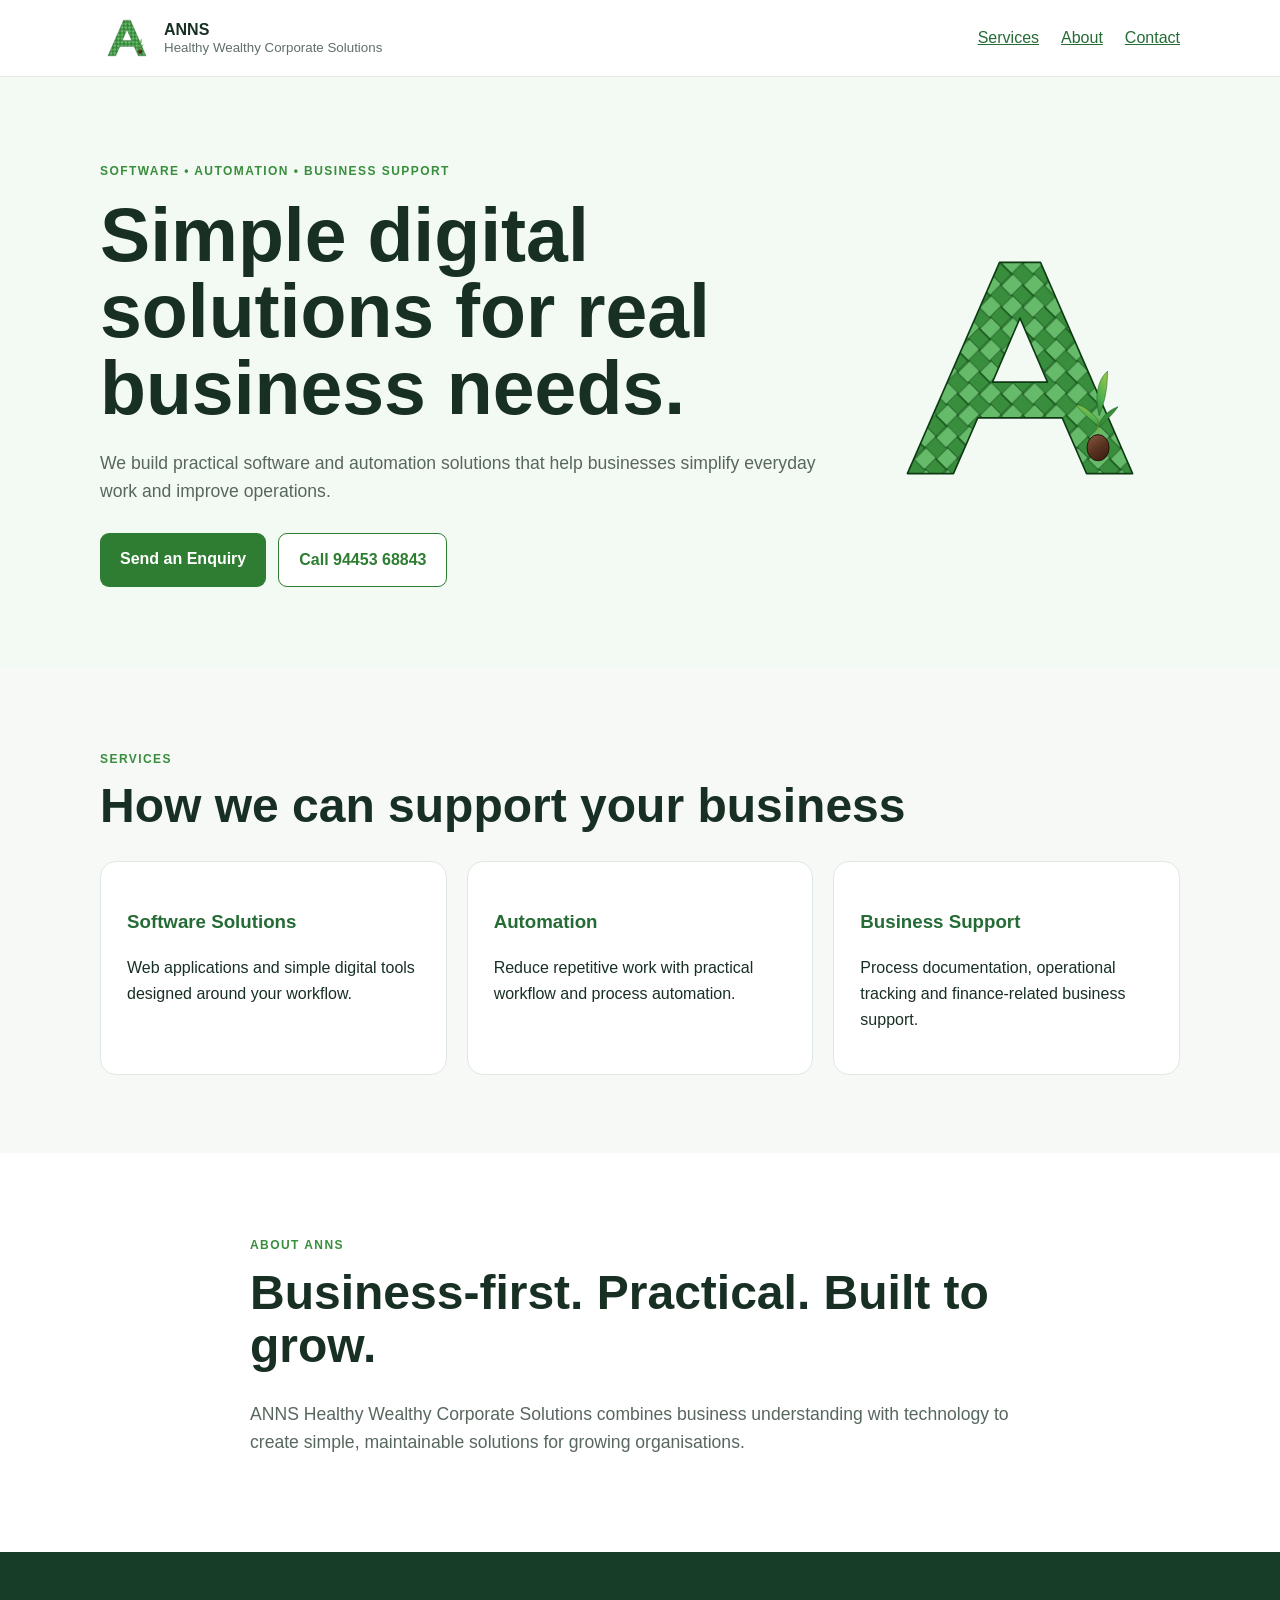
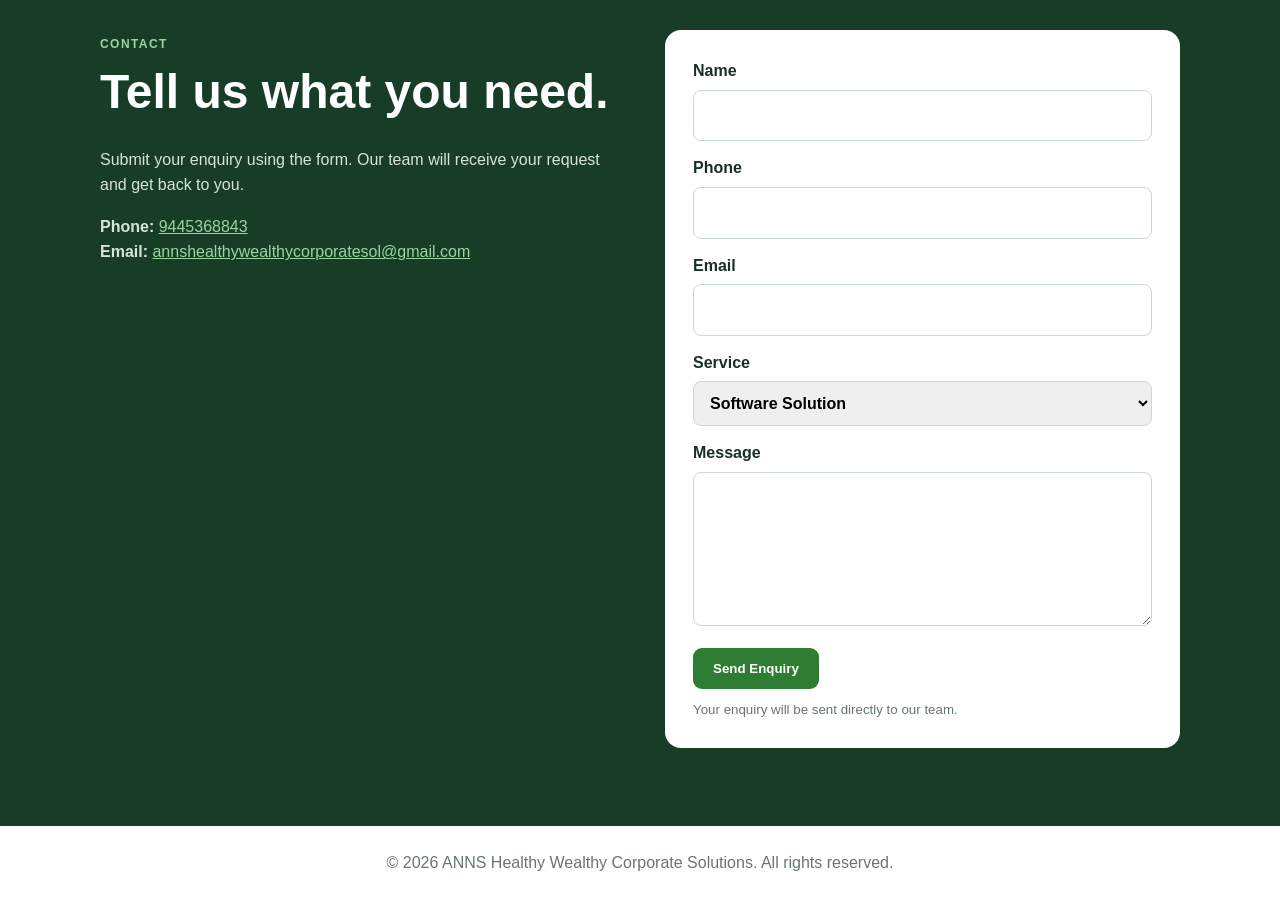
<file: index.html>
<!DOCTYPE html>
<html lang="en">
<head>
<meta charset="UTF-8"><meta name="viewport" content="width=device-width,initial-scale=1">
<meta name="description" content="ANNS Healthy Wealthy Corporate Solutions builds business software, web applications and workflow automation, with practical operational and finance process support.">
<title>Business Software & Automation Services | ANNS</title>
<meta property="og:site_name" content="ANNS Healthy Wealthy Corporate Solutions">
<meta property="og:type" content="website">
<meta property="og:title" content="Business Software & Automation Services | ANNS">
<meta property="og:description" content="Business software, web applications, workflow automation and business support.">
<meta property="og:url" content="https://annshealthywealthycorporatesol.work.gd/">
<meta property="og:image" content="https://annshealthywealthycorporatesol.work.gd/social-preview.jpg">
<meta property="og:image:width" content="1200">
<meta property="og:image:height" content="630">
<meta name="twitter:card" content="summary_large_image">
<meta name="twitter:title" content="Business Software & Automation Services | ANNS">
<meta name="twitter:description" content="Business software, workflow automation and business support.">
<meta name="twitter:image" content="https://annshealthywealthycorporatesol.work.gd/social-preview.jpg">
<link rel="canonical" href="https://annshealthywealthycorporatesol.work.gd/">
<link rel="icon" type="image/png" sizes="48x48" href="favicon-48.png">
<link rel="icon" type="image/png" sizes="192x192" href="favicon-192.png">
<link rel="icon" type="image/svg+xml" href="logo.svg">
<script type="application/ld+json">
{
"@context": "https://schema.org",
"@type": "WebSite",
"name": "ANNS Healthy Wealthy Corporate Solutions",
"alternateName": "ANNS",
"url": "https://annshealthywealthycorporatesol.work.gd/"
}
</script>
<script type="application/ld+json">
{
  "@context": "https://schema.org",
  "@type": "ProfessionalService",
  "name": "ANNS Healthy Wealthy Corporate Solutions",
  "url": "https://annshealthywealthycorporatesol.work.gd/",
  "description": "Business software, web applications, workflow automation and operational support.",
  "email": "annshealthywealthycorporatesol@gmail.com",
  "telephone": "+91-9445368843"
}
</script>
<link rel="stylesheet" href="styles.css">
</head>
<body>
<header><div class="wrap nav">
<a class="brand" href="#home"><img src="logo.svg" alt="ANNS logo"><div><b>ANNS</b><small>Healthy Wealthy Corporate Solutions</small></div></a>
<nav><a href="#services">Services</a><a href="#about">About</a><a href="#contact">Contact</a></nav>
</div></header>
<main id="home">
<section class="hero"><div class="wrap heroGrid">
<div><span class="tag">SOFTWARE • AUTOMATION • BUSINESS SUPPORT</span><h1>Simple digital solutions for real business needs.</h1>
<p>We build practical software and automation solutions that help businesses simplify everyday work and improve operations.</p>
<div class="actions"><a class="btn" href="#contact">Send an Enquiry</a><a class="btn outline" href="tel:+919445368843">Call 94453 68843</a></div></div>
<div class="logoHero"><img src="logo.svg" alt="ANNS logo"></div>
</div></section>
<section id="services" class="section alt"><div class="wrap"><span class="tag">SERVICES</span><h2>How we can support your business</h2>
<div class="cards"><article><h3>Software Solutions</h3><p>Web applications and simple digital tools designed around your workflow.</p></article>
<article><h3>Automation</h3><p>Reduce repetitive work with practical workflow and process automation.</p></article>
<article><h3>Business Support</h3><p>Process documentation, operational tracking and finance-related business support.</p></article></div></div></section>
<section id="about" class="section"><div class="wrap narrow"><span class="tag">ABOUT ANNS</span><h2>Business-first. Practical. Built to grow.</h2>
<p>ANNS Healthy Wealthy Corporate Solutions combines business understanding with technology to create simple, maintainable solutions for growing organisations.</p></div></section>
<section id="contact" class="section contact"><div class="wrap contactGrid"><div><span class="tag">CONTACT</span><h2>Tell us what you need.</h2>
<p>Submit your enquiry using the form. Our team will receive your request and get back to you.</p>
<p><b>Phone:</b> <a href="tel:+919445368843">9445368843</a><br>
<b>Email:</b> <a href="mailto:annshealthywealthycorporatesol@gmail.com">annshealthywealthycorporatesol@gmail.com</a></p></div>
<form id="enquiryForm">
<label>Name<input id="name" required></label>
<label>Phone<input id="phone" type="tel" required></label>
<label>Email<input id="email" type="email" required></label>
<label>Service<select id="service"><option>Software Solution</option><option>Automation</option><option>Business Support</option><option>Other</option></select></label>
<label>Message<textarea id="message" rows="5" required></textarea></label>
<button class="btn" type="submit">Send Enquiry</button>
<small class="note">Your enquiry will be sent directly to our team.</small>
</form></div></section></main>
<footer><div class="wrap">© <span id="year"></span> ANNS Healthy Wealthy Corporate Solutions. All rights reserved.</div></footer>
<script src="script.js"></script></body></html>
</file>
<file: styles.css>
*{box-sizing:border-box}html{scroll-behavior:smooth}body{margin:0;font-family:Arial,sans-serif;color:#183024;line-height:1.6}.wrap{width:min(1080px,92%);margin:auto}header{position:sticky;top:0;background:#fff;border-bottom:1px solid #e3ece5;z-index:5}.nav{height:76px;display:flex;align-items:center;justify-content:space-between}.brand{display:flex;align-items:center;gap:10px;text-decoration:none;color:#183024}.brand img{width:54px;height:54px}.brand div{display:flex;flex-direction:column;line-height:1.15}.brand small{color:#607066}nav{display:flex;gap:22px}nav a,a{color:#256b35}.hero{padding:80px 0;background:#f3faf4}.heroGrid{display:grid;grid-template-columns:1.4fr .6fr;align-items:center;gap:40px}.logoHero{text-align:center}.logoHero img{width:min(320px,80vw)}.tag{font-size:.75rem;font-weight:700;letter-spacing:.12em;color:#388e3c}.hero h1{font-size:clamp(2.5rem,6vw,4.7rem);line-height:1.02;margin:14px 0 22px}.hero p,.narrow p{font-size:1.1rem;color:#58675e}.actions{display:flex;gap:12px;flex-wrap:wrap;margin-top:28px}.btn{display:inline-block;border:0;border-radius:9px;padding:13px 20px;background:#2e7d32;color:#fff;text-decoration:none;font-weight:700;cursor:pointer}.outline{background:#fff;color:#2e7d32;border:1px solid #2e7d32}.section{padding:78px 0}.alt{background:#f7f9f7}h2{font-size:clamp(2rem,4vw,3rem);line-height:1.1;margin:10px 0 28px}.cards{display:grid;grid-template-columns:repeat(3,1fr);gap:20px}.cards article{padding:26px;border:1px solid #dfe8e1;border-radius:16px;background:#fff}.cards h3{color:#256b35}.narrow{max-width:780px}.contact{background:#173d27;color:#fff}.contact .tag,.contact a{color:#9bd4a2}.contactGrid{display:grid;grid-template-columns:1fr 1fr;gap:50px}.contact p{color:#d7e4da}form{background:#fff;color:#183024;padding:28px;border-radius:16px}label{display:block;font-weight:700;margin-bottom:14px}input,select,textarea{width:100%;margin-top:6px;padding:12px;border:1px solid #cbd8ce;border-radius:8px;font:inherit}textarea{resize:vertical}.note{display:block;color:#68776d;margin-top:10px}footer{padding:24px;text-align:center;color:#69766d}@media(max-width:760px){nav{display:none}.hero{padding:50px 0}.heroGrid,.contactGrid,.cards{grid-template-columns:1fr}.logoHero{order:-1}.logoHero img{width:190px}.brand small{max-width:190px}.contactGrid{gap:25px}}
</file>
